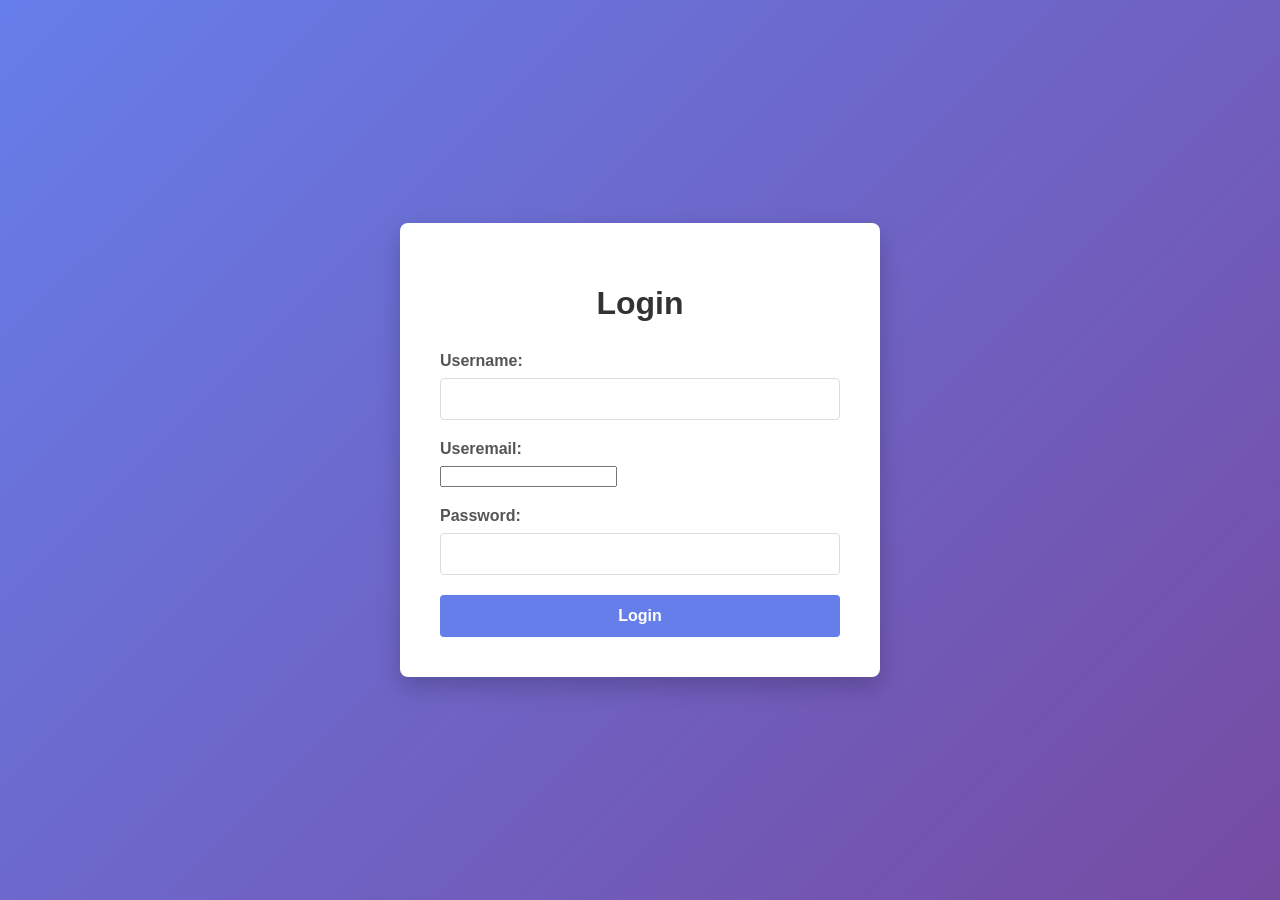
<file: Day2/Demo/login.html>
<!DOCTYPE html>
<html lang="en">
<head>
    <meta charset="UTF-8">
    <meta name="viewport" content="width=device-width, initial-scale=1.0">
    <title>register Form</title>
    <style>
        body {
            font-family: Arial, sans-serif;
            display: flex;
            justify-content: center;
            align-items: center;
            height: 100vh;
            margin: 0;
            background: linear-gradient(135deg, #667eea 0%, #764ba2 100%);
        }
        .login-container {
            background: white;
            padding: 40px;
            border-radius: 8px;
            box-shadow: 0 10px 25px rgba(0, 0, 0, 0.2);
            width: 100%;
            max-width: 400px;
        }
        h1 {
            text-align: center;
            color: #333;
            margin-bottom: 30px;
        }
        .form-group {
            margin-bottom: 20px;
        }
        label {
            display: block;
            margin-bottom: 8px;
            color: #555;
            font-weight: bold;
        }
        input[type="text"],
        input[type="password"] {
            width: 100%;
            padding: 12px;
            border: 1px solid #ddd;
            border-radius: 4px;
            font-size: 14px;
            box-sizing: border-box;
        }
        input[type="text"]:focus,
        input[type="password"]:focus {
            outline: none;
            border-color: #667eea;
            box-shadow: 0 0 5px rgba(102, 126, 234, 0.5);
        }
        button {
            width: 100%;
            padding: 12px;
            background-color: #667eea;
            color: white;
            border: none;
            border-radius: 4px;
            font-size: 16px;
            font-weight: bold;
            cursor: pointer;
            transition: background-color 0.3s;
        }
        button:hover {
            background-color: #764ba2;
        }
    </style>
</head>
<body>
    <div class="login-container">
        <h1>Login</h1>
        <form method="POST">
            <div class="form-group">
                <label for="username">Username:</label>
                <input type="text" id="username" name="username" required>
            </div>
            <div class="form-group">
                <label for="username">Useremail:</label>
                <input type="email" id="useremail" name="useremail" required>
            </div>
            <div class="form-group">
                <label for="password">Password:</label>
                <input type="password" id="password" name="password" required>
            </div>
            <button type="submit">Login</button>
        </form>
    </div>
</body>
</html>
</file>
